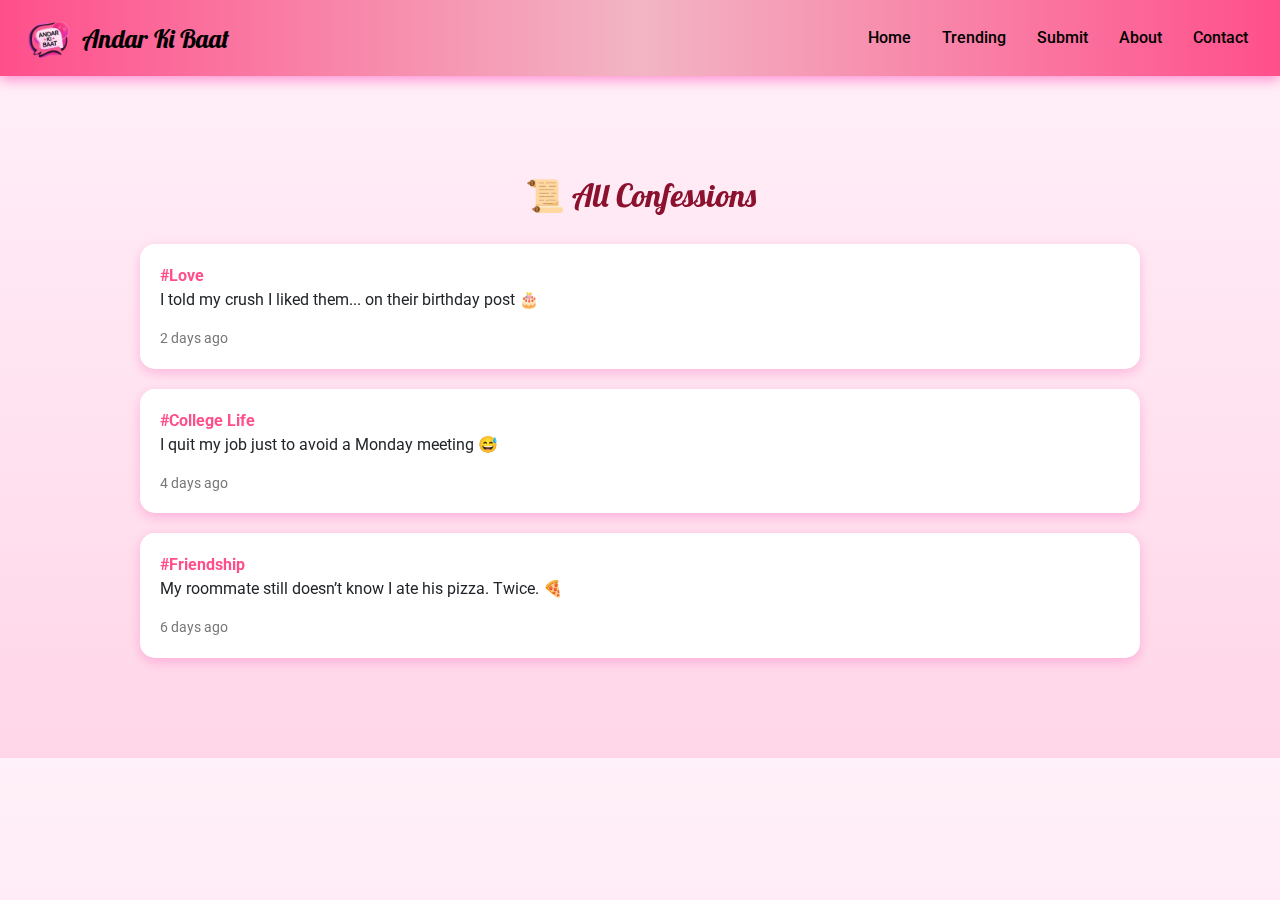
<file: all.html>
<!DOCTYPE html>
<html lang="en">
<head>
  <meta charset="UTF-8" />
  <meta name="viewport" content="width=device-width, initial-scale=1.0" />
  <title>All Confessions - Andar Ki Baat</title>
  <link rel="preconnect" href="https://fonts.googleapis.com" />
  <link rel="preconnect" href="https://fonts.gstatic.com" crossorigin />
  <link href="https://fonts.googleapis.com/css2?family=Lobster&family=Roboto&display=swap" rel="stylesheet" />
  <link href="https://cdn.jsdelivr.net/npm/bootstrap@5.0.2/dist/css/bootstrap.min.css" rel="stylesheet" />
  <link href="https://cdn.jsdelivr.net/npm/aos@2.3.4/dist/aos.css" rel="stylesheet" />
  <style>
    body {
      background: linear-gradient(to bottom, #fff1f9, #ffd6e8);
      font-family: 'Roboto', sans-serif;
    }

    .custom-navbar {
      background: linear-gradient(to right, #ff4f8b, #f2b5c4, #ff4f8b);
      box-shadow: 0 4px 12px rgba(255, 0, 150, 0.4);
    }

    .navbar-logo {
      width: 50px;
      height: 50px;
      border-radius: 12px;
    }

    .brand-name {
      font-family: "Lobster", cursive;
      font-size: 1.6rem;
      color: #000;
    }

    .navbar-nav .nav-link {
      color: #000 !important;
      margin-left: 15px;
      font-weight: 500;
      position: relative;
      transition: 0.3s;
    }

    .navbar-nav .nav-link::after {
      content: "";
      position: absolute;
      bottom: -4px;
      left: 10%;
      width: 80%;
      height: 2px;
      background: linear-gradient(90deg, #ff4f8b, #ff00aa, #c63dff);
      border-radius: 10px;
      transform: scaleX(0);
      transform-origin: center;
      transition: transform 0.3s ease-in-out;
    }

    .navbar-nav .nav-link:hover::after,
    .navbar-nav .nav-link.active::after {
      transform: scaleX(1);
    }

    .navbar-nav .nav-link:hover {
      text-shadow: 0 0 6px #ff80cc;
    }

    .confessions-container {
      max-width: 1000px;
      margin: 100px auto;
    }

    .confession-card {
      background: #fff;
      border: none;
      border-radius: 15px;
      box-shadow: 0 4px 12px rgba(255, 0, 150, 0.2);
      margin-bottom: 20px;
      padding: 20px;
    }

    .confession-card .category {
      font-weight: bold;
      color: #ff4f8b;
    }

    .confession-card .timestamp {
      font-size: 0.85rem;
      color: #777;
    }

    .heading {
      text-align: center;
      margin-bottom: 30px;
      font-family: 'Lobster', cursive;
      font-size: 2rem;
      color: #8c112e;
    }
  </style>
</head>
<body>
  <!-- Navbar -->
  <nav class="navbar navbar-expand-lg navbar-dark custom-navbar px-4">
    <a class="navbar-brand d-flex align-items-center" href="index.html">
      <img src="./logo_with_transparency.png" alt="Logo" class="navbar-logo me-2" />
      <span class="brand-name">Andar Ki Baat</span>
    </a>
    <button class="navbar-toggler" type="button" data-bs-toggle="collapse" data-bs-target="#navMenu">
      <span class="navbar-toggler-icon"></span>
    </button>
    <div class="collapse navbar-collapse" id="navMenu">
      <ul class="navbar-nav ms-auto">
        <li class="nav-item"><a class="nav-link" href="index.html">Home</a></li>
        <li class="nav-item"><a class="nav-link" href="#">Trending</a></li>
        <li class="nav-item"><a class="nav-link" href="submit.html">Submit</a></li>
        <li class="nav-item"><a class="nav-link" href="about.html">About</a></li>
        <li class="nav-item"><a class="nav-link" href="contact.html">Contact</a></li>
      </ul>
    </div>
  </nav>

  <div class="confessions-container" data-aos="fade-up">
    <h2 class="heading">📜 All Confessions</h2>

    <div class="confession-card">
      <div class="category">#Love</div>
      <p>I told my crush I liked them... on their birthday post 🎂</p>
      <div class="timestamp">2 days ago</div>
    </div>

    <div class="confession-card">
      <div class="category">#College Life</div>
      <p>I quit my job just to avoid a Monday meeting 😅</p>
      <div class="timestamp">4 days ago</div>
    </div>

    <div class="confession-card">
      <div class="category">#Friendship</div>
      <p>My roommate still doesn’t know I ate his pizza. Twice. 🍕</p>
      <div class="timestamp">6 days ago</div>
    </div>

    <!-- More cards can be added dynamically later -->
  </div>

  <script src="https://cdn.jsdelivr.net/npm/bootstrap@5.0.2/dist/js/bootstrap.bundle.min.js"></script>
  <script src="https://cdn.jsdelivr.net/npm/aos@2.3.4/dist/aos.js"></script>
  <script>
    AOS.init({
      duration: 1000,
      once: true
    });
  </script>
</body>
</html>
</file>
